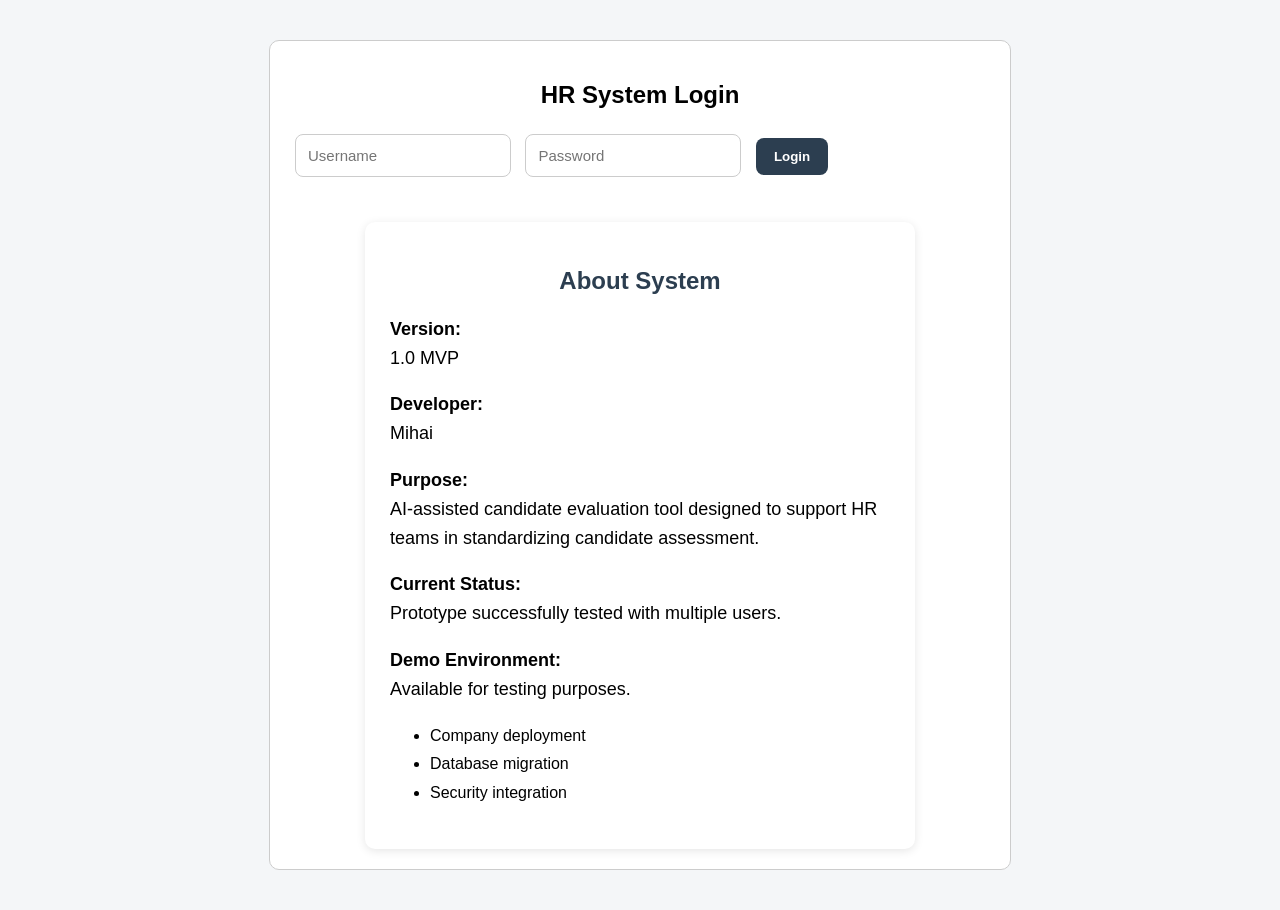
<file: frontend/login.html>
<!DOCTYPE html>

<html>

<head>

<title>HR Login</title>

<link rel="stylesheet" href="style.css">

</head>


<body>


<div class="profil">


<h2>HR System Login</h2>


<input id="user" placeholder="Username">


<input id="pass" type="password" placeholder="Password">


<button onclick="login()">

Login

</button>

<div class="about-system">

<h2>About System</h2>

<p>
<strong>Version:</strong><br>
1.0 MVP
</p>


<p>
<strong>Developer:</strong><br>
Mihai
</p>


<p>
<strong>Purpose:</strong><br>
AI-assisted candidate evaluation tool
designed to support HR teams in
standardizing candidate assessment.
</p>


<p>
<strong>Current Status:</strong><br>
Prototype successfully tested with multiple users.
</p>


<p>
<strong>Demo Environment:</strong><br>
Available for testing purposes.
</p>

<ul>
<li>Company deployment</li>
<li>Database migration</li>
<li>Security integration</li>
</ul>


</div>


</div>


<script>


function login(){


let user =
document.getElementById("user").value;


let pass =
document.getElementById("pass").value;



const users = [
    {
        username:"admin",
        password:"admin"
    },
    {
        username:"tester",
        password:"tester123"
    },
    {
        username:"demo",
        password:"demo123"
    },
    {
        username:"demo_hr",
        password:"HRdemo2026"
    }
];


const validUser = users.find(
    u => u.username === user && u.password === pass
);


if(validUser){

    localStorage.setItem(
    "logged",
    "true"
    );

    localStorage.setItem(
    "user",
    user
    );

    localStorage.setItem(
    "loginTime",
    Date.now()
    );


    window.location="dashboard.html";
}

else{

    alert("Invalid username or password");

}


}


</script>


</body>

</html>
</file>
<file: frontend/style.css>
body {

    font-family: Arial, sans-serif;
    margin: 40px;
    background-color: #f4f6f8;

}

h1 {

    text-align: center;
    color: #333;

}

table{

width:100%;

border-collapse:collapse;

background:white;

border-radius:12px;

overflow:hidden;

box-shadow:0 2px 8px rgba(0,0,0,0.08);

}

th{

background:#1f2937;

color:white;

padding:16px;

text-align:center;

font-weight:600;

}

td{

padding:15px;

border-bottom:1px solid #eee;

text-align:center;

}

tr:nth-child(even) {

    background-color: #f2f2f2;


}

input{

padding:12px;

margin:5px;

border:1px solid #ccc;

border-radius:8px;

font-size:15px;

}

button {

padding:10px 18px;

margin:5px;

cursor:pointer;

border-radius:8px;

border:none;

font-weight:bold;

transition:0.2s;

}

button:hover {

    opacity: 0.8;

}
.profil {

    background:white;
    width:700px;
    margin:30px auto;
    padding:20px;
    border-radius:10px;
    border:1px solid #ccc;

}

tr {

    cursor:pointer;

}

tr:hover{

background:#f5f9ff;

transition:.2s;

}

.profil h2 {

    text-align:center;

}

.profil h3 {

    color:#2c3e50;

}

.profil p {

    font-size:18px;

}

.profil button {

    background:#2c3e50;
    color:white;

}

.profil button:hover {

    background:#34495e;

}

#dashboard {

    display:flex;

    gap:20px;
    margin-bottom:30px;

}

.card{

background:white;

padding:25px;

min-width:180px;

flex:1;

text-align:center;

border-radius:15px;

border:1px solid #ddd;

box-shadow:0 4px 10px rgba(0,0,0,0.08);

transition:0.3s;

}


.card:hover{

transform:translateY(-5px);

}

.card h3 {

    color:#2c3e50;

}

.card p {

    font-size:30px;
    font-weight:bold;

}

.controale {

    display:flex;
    justify-content:center;
    gap:15px;
    margin-bottom:30px;

}


.formular{

display:flex;

flex-wrap:wrap;

gap:12px;

justify-content:flex-start;

align-items:center;

}


select{

padding:12px;

border-radius:8px;

border:1px solid #ccc;

font-size:15px;

}

.progress {

    width:120px;
    height:10px;
    background:#ddd;
    border-radius:10px;
    margin:auto;

}


.progress-bar {

    height:100%;
    background:#2c3e50;
    border-radius:10px;

}

.nivel {

    padding:5px 12px;
    border-radius:15px;
    font-weight:bold;

}


.High-Potential {

    background:#c8f7c5;
    color:green;

}


.Needs-Improvement {

    background:#ffd6d6;
    color:red;

}

.Ready-Soon{

    background:#d6ecff;

    color:#0066cc;

}

.Developing{

    background:#ffe9b3;

    color:#a66b00;

}

.chart-container {

    width: 700px;
    height: 350px;
    margin: 30px auto;

}

.trendPozitiv{

    color:green;

    font-weight:bold;

}

.trendNegativ{

    color:red;

    font-weight:bold;

}

.trendStabil{

    color:orange;

    font-weight:bold;

}

textarea{

    width:100%;

    height:90px;

    padding:10px;

    border-radius:5px;

    border:1px solid #ccc;

    resize:vertical;

    box-sizing:border-box;

}
@media(max-width:800px){


.profil{

width:90%;

}


table{

font-size:12px;

}


#dashboard{

display:flex;

flex-wrap:wrap;

gap:20px;

}


.chart-container{

width:100%;

height:380px;

}


}
.nivel{

display:inline-block;

font-size:16px;

}


h2{

margin-top:20px;

}


button{

transition:0.2s;

}


button:hover{

background:#1d4ed8;

transform:translateY(-2px);

}

button{

background:#2563eb;

color:white;

padding:11px 18px;

border:none;

border-radius:8px;

font-weight:600;

cursor:pointer;

transition:.2s;

}

button:active{

    transform:scale(0.97);

}

input:focus,
textarea:focus,
select:focus{

    outline:none;

    border:2px solid #2c3e50;

}
.header{

display:flex;

justify-content:space-between;

align-items:center;

background:white;

padding:20px;

border-radius:10px;

margin-bottom:30px;

border:1px solid #ccc;

}


.header h1{

margin:0;

font-size:28px;

}


.header button{

background:#c0392b;

color:white;

}

.about-system {

    margin-top:40px;

    padding:25px;

    background:white;

    border-radius:10px;

    max-width:500px;

    margin-left:auto;

    margin-right:auto;

    box-shadow:0 2px 10px rgba(0,0,0,0.1);

}


.about-system h2 {

    text-align:center;

    color:#2c3e50;

}


.about-system p {

    line-height:1.6;

}


.about-system ul {

    line-height:1.8;

}
/* =========================================
   APPLICATION LAYOUT
========================================= */

.app-container{

display:flex;

min-height:100vh;

background:#eef2f7;

}



.sidebar{

width:240px;

background:#1f2937;

color:white;

padding:30px 20px;

display:flex;

flex-direction:column;

}



.sidebar h2{

margin-bottom:35px;

text-align:center;

color:white;

}



.sidebar nav{

display:flex;

flex-direction:column;

gap:12px;

}



.sidebar nav button{

background:transparent;

border:1px solid rgba(255,255,255,0.15);

color:white;

padding:12px;

text-align:left;

font-size:15px;

}



.sidebar nav button:hover{

background:#374151;

}



.main-content{

flex:1;

padding:30px;

overflow:auto;

}



.top-header{

display:flex;

justify-content:space-between;

align-items:center;

background:white;

padding:25px;

border-radius:12px;

margin-bottom:30px;

box-shadow:0 3px 12px rgba(0,0,0,0.08);

}



.top-header h1{

margin:0;

}



.top-header p{

margin-top:8px;

color:#666;

}



.panel{

background:white;

padding:25px;

margin-bottom:30px;

border-radius:12px;

box-shadow:0 3px 12px rgba(0,0,0,0.08);

}
.topCandidate{

background:#e8fff0 !important;

font-weight:bold;

border-left:6px solid #16a34a;

}

/* AI INSIGHTS */

.ai-insights{

background:#f8fafc;

padding:20px;

border-radius:12px;

border-left:5px solid #2563eb;

margin-top:20px;

}


.ai-insights h4{

color:#1f2937;

margin-bottom:8px;

}


.ai-insights ul{

padding-left:20px;

}


.ai-insights li{

margin-bottom:8px;

}
</file>
